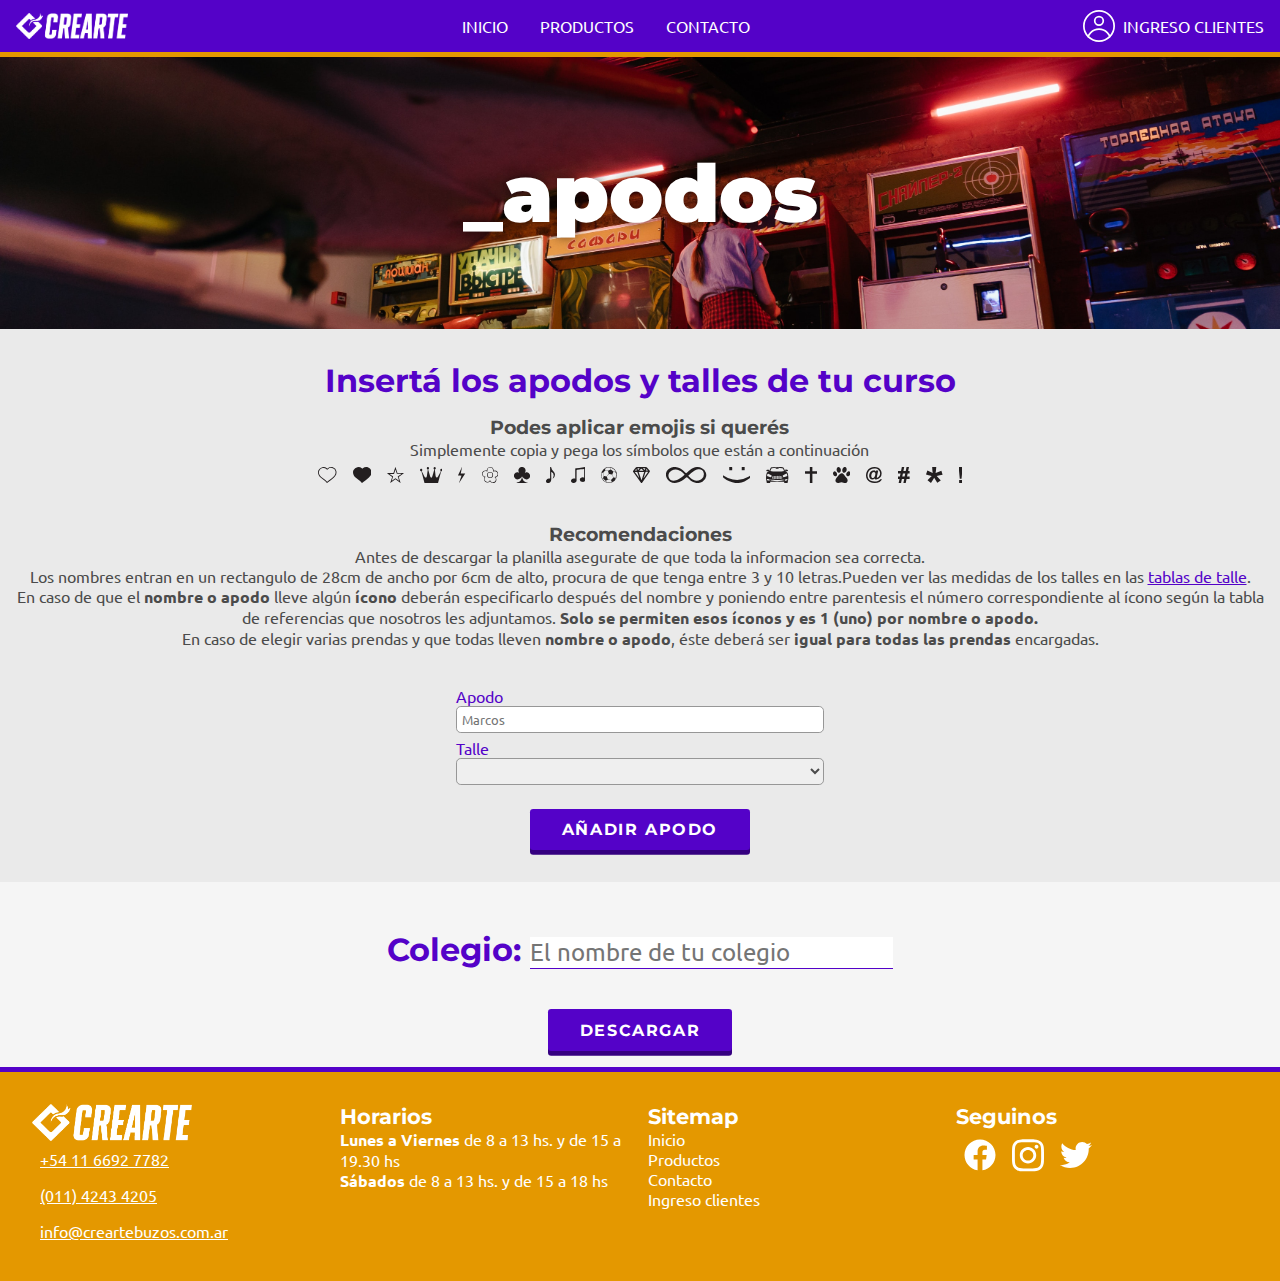
<file: apodos.html>
﻿<!DOCTYPE html>
<html lang="es">

<head>
    <meta charset="UTF-8">
    <title>Listado de talles y apodos</title>
    <link href="https://fonts.googleapis.com/css?family=Ubuntu:400,500,700&display=swap" rel="stylesheet">
    <link href="https://fonts.googleapis.com/css?family=Montserrat:700,900&display=swap" rel="stylesheet">
    <link rel="shortcut icon" href="favicon.ico" type="image/x-icon">
    <link rel="icon" href="favicon.ico" type="image/x-icon">
    <link rel="stylesheet" href="resources/css/styles.css" />
    <link rel="stylesheet" href="resources/css/apodos.css" />
    <meta name="viewport" content="width=device-width, initial-scale=1.0">

</head>

<body>
    <header class="header">
        <nav>
            <img src="resources/img/logo-white.png" alt="Crearte Logo">
            <ul>
                <li><a href="index.html">Inicio</a></li>
                <li><a href="index.html#productos">Productos</a></li>
                <li><a href="index.html#contacto">Contacto</a></li>
            </ul>
            <a class="ingreso" href="ingreso.html" alt="Ingreso team crearte">
                <svg xmlns="http://www.w3.org/2000/svg" xmlns:xlink="http://www.w3.org/1999/xlink" width="56" height="56" viewBox="0 0 56 56">
                    <defs>
                        <clipPath id="clip-path">
                            <circle id="Elipse_4" data-name="Elipse 4" cx="28" cy="28" r="28" transform="translate(1589 23)" fill="none" stroke="#fff" stroke-width="3" />
                        </clipPath>
                    </defs>
                    <g id="Grupo_29" data-name="Grupo 29" transform="translate(-1624 -23)">
                        <g id="Elipse_1" data-name="Elipse 1" transform="translate(1624 23)" fill="none" stroke="#fff" stroke-width="3">
                            <circle cx="28" cy="28" r="28" stroke="none" />
                            <circle cx="28" cy="28" r="26.5" fill="none" />
                        </g>
                        <g id="Elipse_2" data-name="Elipse 2" transform="translate(1643 33)" fill="none" stroke="#fff" stroke-width="3">
                            <circle cx="9" cy="9" r="9" stroke="none" />
                            <circle cx="9" cy="9" r="7.5" fill="none" />
                        </g>
                        <g id="Enmascarar_grupo_2" data-name="Enmascarar grupo 2" transform="translate(35)" clip-path="url(#clip-path)">
                            <g id="Elipse_3" data-name="Elipse 3" transform="translate(1595 55)" fill="none" stroke="#fff" stroke-width="3">
                                <circle cx="22" cy="22" r="22" stroke="none" />
                                <circle cx="22" cy="22" r="20.5" fill="none" />
                            </g>
                        </g>
                    </g>
                </svg>
                <span>Ingreso clientes</span> </a>
        </nav>
    </header>
    <main>
        <div class="teaser">
            <h1>_apodos</h1>
        </div>
        <section class="insertar-apodos">
            <h2>Insertá los apodos y talles de tu curso</h2>
            <div class="d-flex">
                <form class="listado__añadir" id="listado__añadir">
                    <div class="form-item">
                        <label for="apodo">Apodo</label>
                        <input type="text" id="apodo" placeholder="Marcos" autocomplete="off" required>
                    </div>
                    <p id="errorapodo" style="font-size: .8rem; color:red;line-height: 1em"></p>
                    <div class="form-item">
                        <label for="talle">Talle</label>
                        <select name="talle" id="talle" placeholder="L" autocomplete="off" required>
                            <option value="XS">XS</option>
                            <option value="S">S</option>
                            <option value="M">M</option>
                            <option value="MM">MM</option>
                            <option value="L">L</option>
                            <option value="XL">XL</option>
                            <option value="XXL">XXL</option>
                            <option disabled="true" selected="true" value=""></option>
                        </select>
                    </div>
                    <p id="errortalle" style="font-size: .8rem; color:red;line-height: 1em"></p>
                    <button type="button" id="listado__submit" class="btn">Añadir apodo</button>
                </form>
                <div class="recomendaciones">
                    <h3 style="text-align: center;">Recomendaciones</h3>
                    <ul style="display: flex;list-style: none;justify-content: center;align-items: center;flex-wrap: wrap;">
                        <li style="text-align: center;">Antes de descargar la planilla asegurate de que toda la informacion sea correcta.</li>
                        <li style="text-align: center;">Los nombres entran en un rectangulo de 28cm de ancho por 6cm de alto, procura de que tenga entre 3 y 10 letras.</li>
                        <li style="text-align: center;">Pueden ver las medidas de los talles en las <a href="/talles.html">tablas de talle</a>.</li>
                        <li style="text-align: center;">En caso de que el <strong>nombre o apodo</strong> lleve algún <strong>ícono</strong> deberán especificarlo después del nombre y poniendo entre parentesis el número correspondiente al ícono según la tabla de referencias que nosotros les adjuntamos. <strong>Solo se permiten esos íconos y es 1 (uno) por nombre o apodo.</strong></li>
                        <li>En caso de elegir varias prendas y que todas lleven <strong>nombre o apodo</strong>, éste deberá ser <strong>igual para todas las prendas</strong> encargadas.</li>
                    </ul>
                </div>
                <div class="recomendaciones">
                    <h3 style="text-align: center;">Podes aplicar emojis si querés</h3>
                    <p style="text-align: center;">Simplemente copia y pega los símbolos que están a continuación</p>
                    <ul style="display: flex;list-style: none;justify-content: center;align-items: center;flex-wrap: wrap;">
                        <li style="padding: .5rem">
                            <svg xmlns="http://www.w3.org/2000/svg" viewBox="0 0 42.38 36.7">
                                <path d="M92.78,550.75a11.76,11.76,0,0,0-1.14-1.35,10.58,10.58,0,0,0-16.73,3.31,8.33,8.33,0,0,0-.87,3,12.39,12.39,0,0,0,2.3,8,21,21,0,0,0,3.17,3.49c2,1.72,4.13,3.31,6.27,4.87a47.86,47.86,0,0,1,7,6,2.52,2.52,0,0,0,.33.24c1.43-1.14,2.81-2.24,4.19-3.32,2.78-2.18,5.57-4.34,8.33-6.53a21.69,21.69,0,0,0,4.33-4.69,12.23,12.23,0,0,0,2-10.17A9.11,9.11,0,0,0,106,547a10.46,10.46,0,0,0-11.27,2.6,3.28,3.28,0,0,1-1.91,1.16Zm.49-2.65c.38-.33.73-.65,1.11-.94,3.89-2.89,8.13-3.68,12.67-1.9a11.09,11.09,0,0,1,7,8,14.35,14.35,0,0,1-2.53,11.91,30.21,30.21,0,0,1-6.18,6.24c-3.2,2.53-6.45,5-9.66,7.51-.47.36-.89.76-1.33,1.15a3.13,3.13,0,0,1-1.77.92c-.49-.6-1-1.26-1.49-1.84a42.39,42.39,0,0,0-5.85-5c-2.44-1.82-4.87-3.67-7.23-5.59a16.54,16.54,0,0,1-3.67-4.23,14.82,14.82,0,0,1-2.23-9.15,10.66,10.66,0,0,1,1.35-3.91,12.55,12.55,0,0,1,18.9-3.94Z" transform="translate(-72.01 -544.32)" style="fill: #231f20;fill-rule: evenodd" />
                            </svg>
                        </li>
                        <li style="padding: .5rem">
                            <svg xmlns="http://www.w3.org/2000/svg" viewBox="0 0 43.11 37.32">
                                <path d="M213.66,547.54c.39-.33.74-.67,1.13-.95,4-2.94,8.27-3.75,12.88-1.94a11.26,11.26,0,0,1,7.07,8.16,14.57,14.57,0,0,1-2.58,12.11,30.73,30.73,0,0,1-6.28,6.35c-3.25,2.57-6.55,5.08-9.83,7.63-.47.37-.9.78-1.35,1.17a3.15,3.15,0,0,1-1.79.94c-.5-.61-1-1.28-1.53-1.87a42.51,42.51,0,0,0-5.94-5.1c-2.49-1.85-4.95-3.73-7.36-5.68a16.72,16.72,0,0,1-3.72-4.31,15,15,0,0,1-2.27-9.3,10.78,10.78,0,0,1,1.37-4,12.77,12.77,0,0,1,19.22-4Z" transform="translate(-192.03 -543.69)" style="fill: #231f20;fill-rule: evenodd" />
                            </svg>
                        </li>
                        <li style="padding: .5rem">
                            <svg xmlns="http://www.w3.org/2000/svg" viewBox="0 0 34.93 33.25">
                                <path d="M338,564.9l3.76-2.73c1.22-.9,2.47-1.75,3.66-2.69l-.09-.21h-9.15c-1-3-1.91-5.86-2.85-8.76l-.16,0-2.87,8.81h-6.91l-2.26,0c0,.07,0,.14-.05.21l7.41,5.37c-1,3-1.91,5.86-2.85,8.76l.16.11,7.45-5.41,7.45,5.42.15-.13c-.95-2.89-1.89-5.78-2.85-8.74Zm2,.63c1.3,4.24,2.77,8.36,4.05,12.55l-.19.12-10.64-7.75-10.71,7.8-.16-.08c1.37-4.19,2.73-8.38,4.12-12.63l-10.77-7.8a10.63,10.63,0,0,1,2.71-.14c.9,0,1.8,0,2.7,0H329c1.38-4.25,2.74-8.43,4.09-12.61h.19l4.1,12.64h13.14a1.34,1.34,0,0,1,.07.18Z" transform="translate(-315.69 -545)" style="fill: #231f20;fill-rule: evenodd" />
                            </svg>
                        </li>
                        <li style="padding: .5rem">
                            <svg xmlns="http://www.w3.org/2000/svg" viewBox="0 0 47.2 33.47">
                                <path d="M442.5,577.55c-2.18-8.21-4.32-16.29-6.48-24.41-.32,0-.63-.07-.94-.13a2.54,2.54,0,0,1-1.95-2.9A2.42,2.42,0,0,1,435.9,548a2.52,2.52,0,0,1,1.77,3.19,10.71,10.71,0,0,1-.95,1.69c0-.06,0,.05,0,.14,1.84,3.63,3.68,7.27,5.54,10.89a6,6,0,0,0,1,1.4c1.29,1.37,2.82,1.17,3.62-.52a8.72,8.72,0,0,0,.71-2.45c.61-4.25,1.17-8.5,1.75-12.75a2.67,2.67,0,0,0,0-.4c-1.66-.83-2.25-1.81-2-3.18a2.29,2.29,0,0,1,4.47-.27c.42,1.33-.07,2.38-1.67,3.41.15.59.28,1.21.46,1.82,1.21,4.14,2.41,8.3,3.67,12.43a6.07,6.07,0,0,0,1.1,2.05,1.43,1.43,0,0,0,2.46-.07,7,7,0,0,0,1.16-2c.63-1.86,1.14-3.75,1.69-5.64q1.14-3.86,2.27-7.71c.08-.27.15-.54.22-.79-1.51-1.08-2-2.14-1.54-3.45a2.42,2.42,0,0,1,2.27-1.66,2.47,2.47,0,0,1,2.15,1.83c.35,1.38-.15,2.34-1.79,3.34.11,1.13.21,2.3.34,3.47.33,3,.64,5.9,1,8.84a16.45,16.45,0,0,0,.8,2.88,3.34,3.34,0,0,0,.68,1.08,1.32,1.32,0,0,0,2,.23,7.88,7.88,0,0,0,1.73-1.87c1-1.67,2-3.39,2.9-5.13,1-2,1.93-4,2.9-6-.21-.26-.4-.47-.57-.69a2.59,2.59,0,0,1-.49-2.13,2.43,2.43,0,0,1,2.33-2,2.46,2.46,0,0,1,2.28,2.18,2.54,2.54,0,0,1-1.61,2.74,10.91,10.91,0,0,1-1.19.25c-2.16,8.08-4.35,16.24-6.53,24.39Z" transform="translate(-433.09 -544.09)" style="fill: #231f20;fill-rule: evenodd" />
                            </svg>
                        </li>
                        <li style="padding: .5rem">
                            <svg xmlns="http://www.w3.org/2000/svg" viewBox="0 0 17.74 39.11">
                                <path d="M87.71,627.79l6-17.87c-1.47-.13-2.83,0-4.19-.07H85.38a1.2,1.2,0,0,1-.08-.15.32.32,0,0,1,0-.09,2.52,2.52,0,0,1,.12-.39q4.77-10.14,9.55-20.27a.31.31,0,0,1,.28-.17c-1.09,5.2-2.17,10.39-3.29,15.71H103l-15.1,23.4Z" transform="translate(-85.27 -588.78)" style="fill: #231f20;fill-rule: evenodd" />
                            </svg>
                        </li>
                        <li style="padding: .5rem">
                            <svg xmlns="http://www.w3.org/2000/svg" viewBox="0 0 35.56 35.03">
                                <g>
                                    <path d="M206.38,598.66a9.45,9.45,0,0,1,.07,1.18.59.59,0,0,1-.82.57,3.2,3.2,0,0,1-.67-.33,6.2,6.2,0,1,0-4.06,11.57c1.25.27,1.37.58.58,1.63l-.13.17a6.2,6.2,0,0,0,9.83,7.55c1.09-1.34,1.14-1.32,2,.16a6,6,0,0,0,5.77,3.24,5.82,5.82,0,0,0,5.43-3.9,6,6,0,0,0-1.22-6.5c-.29-.34-.79-.59-.62-1.15s.73-.48,1.17-.58a6.21,6.21,0,0,0,3.26-10.4,6.11,6.11,0,0,0-7.12-1.27c-.36.15-.72.41-1.1.08s-.17-.71-.15-1.1a10.75,10.75,0,0,0,0-2.66,6.17,6.17,0,0,0-12.19,1.74Zm18.23,14.82c2.46,4.53,1.8,8.54-1.71,11-2.92,2-7.65,2.11-10.83-2.35a7.72,7.72,0,0,1-6.12,2.57,7.31,7.31,0,0,1-4.51-1.81c-2.85-2.47-3.35-5.82-1.44-10a7.72,7.72,0,0,1-5.18-5.28,7.36,7.36,0,0,1,.39-5.14c1.64-3.6,5.13-5.06,9.72-4,0-.39.09-.76.14-1.13a7.52,7.52,0,0,1,14.78-.91,19.3,19.3,0,0,1,.31,2.41,4.08,4.08,0,0,0,.69,0,7.54,7.54,0,0,1,4.8,14.21C225.33,613.19,225,613.32,224.61,613.48Z" transform="translate(-194.53 -590.74)" style="fill: #231f20;fill-rule: evenodd" />
                                    <path d="M207,608.19a5.23,5.23,0,0,0,5.28,5.36,5.28,5.28,0,0,0,0-10.56,5.19,5.19,0,0,0-5.3,5.2Zm5.24,6.67a6.61,6.61,0,1,1,6.63-6.59A6.57,6.57,0,0,1,212.28,614.86Z" transform="translate(-194.53 -590.74)" style="fill: #231f20;fill-rule: evenodd" />
                                </g>
                            </svg>
                        </li>
                        <li style="padding: .5rem"> <svg xmlns="http://www.w3.org/2000/svg" viewBox="0 0 33.32 33.31">
                                <path d="M340.17,603.32a10.13,10.13,0,0,0,.95-.42c4-2.22,8.08.26,9.29,3.93a7.86,7.86,0,0,1-2.81,9,7,7,0,0,1-5.82,1.07,9.69,9.69,0,0,1-6-4.15,11.73,11.73,0,0,0-1.16-1.59,13.61,13.61,0,0,0,.46,4.23,9.73,9.73,0,0,0,7.05,7.38c.87.25,1.77.45,2.66.64.52.11.83.33.74.91-.78.22-21.54.25-22.56,0-.17-.58.13-.81.66-1,1.25-.31,2.5-.66,3.75-1a7,7,0,0,0,3.59-2.46,12.33,12.33,0,0,0,2.89-8.73c-.45.08-.5.47-.65.74a10.47,10.47,0,0,1-5.09,4.54,7.61,7.61,0,0,1-7.35-13.24,5.52,5.52,0,0,1,4.91-.81c.83.25,1.63.57,2.64.92l-.82-1.58a7.23,7.23,0,0,1,4.6-10.3,7.54,7.54,0,0,1,9.51,6.19,7.18,7.18,0,0,1-.93,4.35c-.2.4-.43.79-.65,1.18Z" transform="translate(-317.51 -591.19)" style="fill: #231f20;fill-rule: evenodd" />
                            </svg>
                        </li>
                        <li style="padding: .5rem">
                            <svg xmlns="http://www.w3.org/2000/svg" viewBox="0 0 17.72 31.7">
                                <path d="M455.93,593.74a1.21,1.21,0,0,1,.29-.18c1.44-.46,1.93-.24,2.15,1.24a9.77,9.77,0,0,0,2.64,5.37c.89,1,1.66,2,2.52,3a7.83,7.83,0,0,1,1.91,5.92,9.82,9.82,0,0,1-3.89,7.26,5.21,5.21,0,0,1-.55.33c.19-.58.3-1,.43-1.36.46-1.36,1-2.68,1.36-4.06a7.51,7.51,0,0,0-4-8l-.5-.18a10.12,10.12,0,0,0-.18,1.37c0,2.76,0,5.53.07,8.29a35.16,35.16,0,0,1-.13,6.49,9.82,9.82,0,0,1-.64,2.39,6,6,0,0,1-6.72,3.3,3.69,3.69,0,0,1-2.52-5.38,6.1,6.1,0,0,1,5.06-3.43c.79-.07,1.59,0,2.5,0,.06-.65.15-1.16.15-1.68q0-5.6,0-11.19,0-4.35,0-8.7C455.88,594.24,455.91,594,455.93,593.74Z" transform="translate(-447.74 -593.35)" style="fill: #231f20;fill-rule: evenodd" />
                            </svg>
                        </li>
                        <li style="padding: .5rem">
                            <svg xmlns="http://www.w3.org/2000/svg" viewBox="0 0 29.22 32.14">
                                <path d="M106.33,661.32V643.66c-2.18.22-4.33.41-6.48.67s-4.52.75-6.8.89c-1.42.08-2,.45-1.94,2,.07,6.51-.17,13,.08,19.51.13,3.25-4.28,5.73-6.62,5.12-2.9-.75-4.49-2.1-4.66-4.14-.29-3.48,3.59-6,7.3-4.66.31.11.61.24,1.19.47v-2.09q0-8.4,0-16.8c0-2.38,0-2.28,2.33-2.53,3.9-.44,7.77-1,11.66-1.56,2.16-.27,4.32-.48,6.67-.73,0,2.59,0,5.17,0,7.76,0,5.71-.1,11.41-.09,17.12,0,4.42-4.5,5.66-7.66,4.68a4.59,4.59,0,0,1-3.58-3.6c-.73-3.65,4.27-6.2,7.25-5C105.38,660.86,105.72,661,106.33,661.32Z" transform="translate(-79.89 -639.77)" style="fill: #231f20;fill-rule: evenodd" />
                            </svg>
                        </li>
                        <li style="padding: .5rem">
                            <svg xmlns="http://www.w3.org/2000/svg" viewBox="0 0 33.99 34.01">
                                <path d="M222,669.59a2.13,2.13,0,0,0-2.33,1.15l2.33-1.15Zm7.65-11.52c-.75,1.21-1.43,2.3-2.1,3.4a1.54,1.54,0,0,0-.22.49c-.2,1-.38,2.1-.59,3.28a15.66,15.66,0,0,0,2.91-7.17ZM208.57,671c-.76-1-1.42-1.92-2.09-2.8a1.7,1.7,0,0,0-.46-.43,16.87,16.87,0,0,1-4-3.73c-.18-.21-.38-.4-.57-.61-.24.18-.41.3-.57.44s-.34.35-.55.57a16,16,0,0,0,8.28,6.56Zm-8.63-7.11a16,16,0,0,1-1.32-13.14l2.11.66c.26,1.16.45,2.29.77,3.39s.79,2.17,1.16,3.19c-.41,1.11-.83,2.21-1.24,3.32a1,1,0,0,0-.11.53c.16,1-.47,1.51-1.37,2.05Zm27.61-14.72a2,2,0,0,0-.15-1.88,16.14,16.14,0,0,0-8.21-6.57,1.63,1.63,0,0,0-1.69.21c.15,1,.29,2,.47,3a.94.94,0,0,0,.38.59,26.08,26.08,0,0,1,4.38,3.67,1.5,1.5,0,0,0,.84.37c1.27.21,2.55.38,4,.58Zm-20.52,19c1.32-.79,2.58-1.56,3.86-2.28a1.19,1.19,0,0,1,.79-.08c1.09.25,2.15.62,3.25.82s2.15.2,3.23.29c.53.9,1.08,1.82,1.69,2.83-1.15.94-2.36,2-4,2.05-1.51,0-3-.06-4.53-.09a3.17,3.17,0,0,1-2-.93,9.09,9.09,0,0,1-2.22-2.61Zm10.5-24c-1.8.86-3.39,1.63-5,2.36a1.27,1.27,0,0,1-.89.1,13.55,13.55,0,0,0-5.82-1.12,7.51,7.51,0,0,1-.18-3.12,1,1,0,0,1,.53-.61,15.19,15.19,0,0,1,8.52-1.9,6,6,0,0,1,2,.79.86.86,0,0,1,.31.54c.2,1,.38,2,.55,3Zm5.66,17a18,18,0,0,0-2.58-6.63,14.17,14.17,0,0,0,2.53-5.39,9.13,9.13,0,0,1,4.13.76,1.51,1.51,0,0,1,.64.68,14.43,14.43,0,0,1,1.55,4.37,4.47,4.47,0,0,1,0,1.59,11.52,11.52,0,0,1-1.9,4.33,1.23,1.23,0,0,1-1.27.61c-1-.13-2-.21-3.08-.32Zm-14.58-2.3a24.42,24.42,0,0,1,1.53-2.18c.86-1,1.8-1.88,2.72-2.79.26-.27.47-.48.36-.93-.45-1.71-.84-3.43-1.29-5.14a1.16,1.16,0,0,0-.55-.71,10.52,10.52,0,0,0-5.14-1,1.55,1.55,0,0,0-.92.45c-1.09,1.2-2.13,2.46-3.22,3.66a2.5,2.5,0,0,0-.65,2.46,19.72,19.72,0,0,0,1.42,4.53c.17.32.48.73.78.8,1.66.35,3.33.61,5,.9Zm8.66,7.55a2.14,2.14,0,0,0,1.84-.86c1-1.29,2.12-2.55,3.19-3.83a1.27,1.27,0,0,0,.29-1.1,15.61,15.61,0,0,0-2.27-5.57.94.94,0,0,0-.61-.39q-2.78-.43-5.57-.8a1.15,1.15,0,0,0-.78.24,17.59,17.59,0,0,0-3.93,4.45,1.24,1.24,0,0,0-.17,1.12q.88,2.45,1.75,4.89a1.33,1.33,0,0,0,.91.83,18.1,18.1,0,0,0,5.35,1Zm13.48-10.51a17,17,0,1,1-17.09-17A17,17,0,0,1,230.75,655.79Z" transform="translate(-196.76 -638.83)" style="fill: #231f20;fill-rule: evenodd" />
                            </svg>
                        </li>
                        <li style="padding: .5rem">
                            <svg xmlns="http://www.w3.org/2000/svg" viewBox="0 0 34.83 33.03">
                                <path d="M347.57,648.11l-3-3.52-1.08,3.52Zm-26.82,0h4c-.45-1.19-.81-2.13-1.31-3.43l-2.69,3.43Zm9.71-4.75h-4.58c.41,1.27.74,2.29,1.22,3.75l3.36-3.75Zm10.66,3.58c.35-1.26.68-2.4,1-3.63h-4.51c-.08.12-.15.24-.22.37l3.71,3.26Zm-2.61,1.22h-8.29c-.09-.11-.19-.21-.29-.32,1.26-1.2,2.49-2.43,3.81-3.58.15-.13.82.11,1.09.35,1.14,1,2.22,2.13,3.68,3.55Zm-18.11,2.65c3.21,4.44,6.12,8.47,9,12.5a76,76,0,0,0-2.51-8.84,31.5,31.5,0,0,0-1.08-3,1.32,1.32,0,0,0-.94-.63c-1.32-.08-2.65,0-4.49,0Zm18.27,12.39.41.22L347.83,651c-4.18-.69-5.09-.39-6.05,2.33-1.14,3.26-2.08,6.59-3.11,9.89Zm-10.25-12.31h11.4l-5.23,16.53-.49.05c-1.86-5.45-3.73-10.89-5.68-16.58Zm5.75-10.19c3.11,0,6.21-.06,9.32.05a3.37,3.37,0,0,1,2.14,1c1.82,2,3.46,4.19,5.24,6.25a2,2,0,0,1,.13,2.94c-5.06,7.17-10,14.39-15.05,21.59-1.11,1.6-2,1.56-3.19-.08Q325,661.69,317.26,651a1.88,1.88,0,0,1,0-2.6c1.76-2.22,3.45-4.49,5.28-6.65a3,3,0,0,1,2-1c3.21-.1,6.43,0,9.64,0Z" transform="translate(-316.74 -640.66)" style="fill: #231f20;fill-rule: evenodd" />
                            </svg>
                        </li>
                        <li style="padding: .5rem">
                            <svg xmlns="http://www.w3.org/2000/svg" viewBox="0 0 44.95 17.84">
                                <path d="M476.45,654.84a10.13,10.13,0,0,0-.13-1.1,5,5,0,0,0-1.74-3.1,5.62,5.62,0,0,0-4.56-1.12,11,11,0,0,0-4.21,1.56,41.42,41.42,0,0,0-6.49,5.2.45.45,0,0,0,0,.73,16.5,16.5,0,0,0,2.89,2.67,18,18,0,0,0,2.35,1.49,8.91,8.91,0,0,0,8-.06,8.49,8.49,0,0,0,1.88-1.39,6.86,6.86,0,0,0,2-4.88ZM445,649.73a8.76,8.76,0,0,0-4.34,1,7.06,7.06,0,0,0-2.67,2.4,6.09,6.09,0,0,0-.75,5.23A5,5,0,0,0,439,661a6.53,6.53,0,0,0,5.19,1.08,12.91,12.91,0,0,0,4.42-1.68,31.62,31.62,0,0,0,6-4.66c.26-.25.19-.45,0-.67a21.05,21.05,0,0,0-4.11-3.62,12.09,12.09,0,0,0-2-1,8.77,8.77,0,0,0-3.5-.68Zm12.37,8.41c-.28.22-.52.38-.72.56a31.64,31.64,0,0,1-4.71,3.61,14.73,14.73,0,0,1-6,2.25,10.74,10.74,0,0,1-7.18-1.24,8.75,8.75,0,0,1-3.74-4.14,8.37,8.37,0,0,1,.37-8,7.79,7.79,0,0,1,2.75-2.72,11.18,11.18,0,0,1,9.21-1,12.31,12.31,0,0,1,4.55,2.27c1.19,1,2.26,2,3.38,3,.43.38.84.76,1.32,1.2l1.16-1c1.18-1,2.33-2,3.54-3a14.48,14.48,0,0,1,3.14-1.93,11.13,11.13,0,0,1,9.86.24,8.68,8.68,0,0,1,4.4,5,8.58,8.58,0,0,1,.33,4.07,8.31,8.31,0,0,1-4.17,6.07,10.54,10.54,0,0,1-7.76,1.1,12.07,12.07,0,0,1-5.22-2.29c-1.39-1.11-2.62-2.3-3.92-3.45C457.79,658.56,457.6,658.37,457.36,658.14Z" transform="translate(-434.21 -646.91)" style="fill: #231f20;fill-rule: evenodd" />
                            </svg>
                        </li>
                        <li style="padding: .5rem">
                            <svg xmlns="http://www.w3.org/2000/svg" viewBox="0 0 42.94 24.62">
                                <g>
                                    <path d="M73.56,701.9l1.22.79a38.93,38.93,0,0,0,13.94,6,32.79,32.79,0,0,0,23.1-3.92c1.24-.7,2.43-1.5,3.65-2.25.28-.17.56-.32,1-.57,0,1,0,1.93,0,2.8a1.53,1.53,0,0,1-.6.84,39.78,39.78,0,0,1-9.28,5.82,27.74,27.74,0,0,1-23.22-.11,38.85,38.85,0,0,1-9.14-5.66,1.48,1.48,0,0,1-.65-1.35C73.6,703.56,73.56,702.83,73.56,701.9Z" transform="translate(-73.55 -689.26)" style="fill: #231f20;fill-rule: evenodd" />
                                    <rect x="28.84" width="4.5" height="4.95" style="fill: #231f20" />
                                    <path d="M83.21,689.26h4.38a19.22,19.22,0,0,1,.06,5H83.21Z" transform="translate(-73.55 -689.26)" style="fill: #231f20;fill-rule: evenodd" />
                                </g>
                            </svg>
                        </li>
                        <li style="padding: .5rem">
                            <svg xmlns="http://www.w3.org/2000/svg" viewBox="0 0 45 32.17">
                                <path d="M224.19,709.6l.25,0a2.77,2.77,0,0,0-.25-3v2.94Zm-19.77-3.05c-.83,1.25-.8,2.5,0,3.06v-3.06Zm1.43,4v-5.8c-.54.27-.85.53-.84,1.08,0,1.33,0,2.67,0,4,0,.55.24.75.85.71Zm17.72-.15c0-1.54,0-3.05,0-4.56a.92.92,0,0,0-.88-1v5.76l.87-.19Zm-16.27-5.83h-.76v6.06h.76v-6.06Zm4.36,6v-6c-.47-.13-.8-.1-.8.39,0,1.75,0,3.5,0,5.24,0,.5.33.52.8.39Zm5.25,0c.56.18.84.05.84-.48v-5c0-.58-.29-.71-.84-.48v6Zm4.37,0c.56.16.84,0,.84-.5,0-1.67,0-3.34,0-5,0-.62-.34-.65-.84-.51v6Zm-.73,0v-6c-.54-.15-.81,0-.81.51,0,1.68,0,3.35,0,5,0,.53.27.66.81.51Zm-1.34,0V705c0-.65-.38-.6-.85-.48v6.06Zm-3-6.07c-.51-.11-.83-.08-.84.42v5.13c0,.65.38.59.84.48v-6Zm-3.07,0h-.77v6.07h.77v-6.07Zm-3.7,6.07h.78v-6.08h-.78v6.08Zm-1.44,0c.52.13.83.07.83-.49v-5c0-.59-.29-.7-.83-.49v6Zm5.81-6.05v6.12l1-.07v-6.05Zm20.89,6.32a12.36,12.36,0,0,0-4.77.78.89.89,0,0,0-.41.61,7,7,0,0,0,0,1.13c0,.54.27.79.78.72,1-.12,2-.23,2.92-.44,1.26-.28,1.49-.6,1.55-1.86,0-.26,0-.53,0-.94Zm-40.8-.06a8.62,8.62,0,0,0-.06,1c.05,1.21.29,1.53,1.47,1.82a18.65,18.65,0,0,0,2.35.42,7.11,7.11,0,0,0,1.3,0c.05-.31.09-.49.11-.68a5.15,5.15,0,0,0,0-.68c0-.83-.11-1-.92-1.19a21.12,21.12,0,0,0-2.33-.52c-.62-.1-1.25-.1-1.94-.15Zm39.45-11a10.36,10.36,0,0,0-1.48.47c-1.85.91-3.69,1.82-5.49,2.81-1.14.63-1.2.92-.78,2.13a7.78,7.78,0,0,0,.42.93,1.48,1.48,0,0,0,1.38.87,12.89,12.89,0,0,0,6.25-1.57,1.75,1.75,0,0,0,.94-1.7,9.29,9.29,0,0,0-1.24-3.94Zm-38.13,0a8.87,8.87,0,0,0-1.24,4,1.68,1.68,0,0,0,.88,1.62,12.81,12.81,0,0,0,6.35,1.6,1.39,1.39,0,0,0,1.3-.79A7.84,7.84,0,0,0,203,705c.35-1.06.29-1.37-.66-1.89-1.9-1-3.85-2-5.79-3a7.88,7.88,0,0,0-1.34-.37Zm33.08,12.34c-.56,0-1-.09-1.35-.07-1.15.06-2.29.13-3.43.25a72.4,72.4,0,0,1-16.45.18c-1.59-.19-3.19-.3-4.79-.4a3.07,3.07,0,0,0-2,.24,4.73,4.73,0,0,0,.86.76,11.74,11.74,0,0,0,1.8.74,26.71,26.71,0,0,0,6,1,63.85,63.85,0,0,0,13.82-.34,31,31,0,0,0,4.3-1.14,1.88,1.88,0,0,0,1.32-1.21Zm-13.44-23.91v.26c.57,0,1.15,0,1.73.06s.76.27.75.79-.23.79-.77.79H212a.68.68,0,0,1-.74-.57.74.74,0,0,1,.74-1c.57,0,1.15,0,1.72-.08,0-.08,0-.16,0-.24a3.61,3.61,0,0,0-.73-.07c-1.9.11-3.81.2-5.71.37a32.22,32.22,0,0,0-3.5.55,1.67,1.67,0,0,0-1,.61,24,24,0,0,0-2.1,4.89c4.13,1.62,23.53,1.61,27.35,0-.54-1.32-1.11-2.64-1.63-4a2.32,2.32,0,0,0-2.11-1.65c-2.93-.24-5.85-.51-8.78-.75a2.46,2.46,0,0,0-.6.07Zm-17.38,6.87h-2.25c-.65,0-1.3,0-1.94,0-.47,0-.66-.3-.71-.74a1.79,1.79,0,0,1,1.76-2.27,19.53,19.53,0,0,1,2.29-.13c1.09,0,1.13,0,1.28,1.12.06.42-.08,1,.61,1.22.17-.32.36-.63.52-1,.69-1.48,1.39-3,2-4.47a2.48,2.48,0,0,1,2.16-1.62c2.35-.24,4.7-.61,7.06-.65,3.93,0,7.86.09,11.78.21a28,28,0,0,1,3.4.46,2.43,2.43,0,0,1,2,1.54c.66,1.5,1.36,3,2.05,4.47.15.34.33.66.51,1,.7-.19.58-.72.63-1.13.15-1.15.19-1.21,1.34-1.19a19.06,19.06,0,0,1,2.39.16c1.14.15,1.51.57,1.58,1.72a7.51,7.51,0,0,1-.08,1.13c-1.66.43-3.25-.18-5,.11.39.34.58.54.81.7.72.5,1.44,1,2.19,1.46a3.61,3.61,0,0,1,1.59,2.14,28.22,28.22,0,0,1,.63,15c-.33,1.4-.61,2.83-.93,4.33h-6.7v-2.57H200.2v2.6h-6.72c-.07-.31-.16-.63-.22-1a63.31,63.31,0,0,1-1.43-8.33,29.29,29.29,0,0,1,1.47-10.47,2.92,2.92,0,0,1,1.22-1.6l2.19-1.47c.3-.2.59-.43.88-.65Z" transform="translate(-191.8 -686.63)" style="fill: #231f20;fill-rule: evenodd" />
                            </svg>
                        </li>
                        <li style="padding: .5rem"> <svg xmlns="http://www.w3.org/2000/svg" viewBox="0 0 26.38 34.63">
                                <path d="M331.39,685.93h5.49v9h10.43v5.4H336.94c-.08,1.2,0,2.32,0,3.44s0,2.2,0,3.3v13.44h-5.48v-20.1H321.17a20.92,20.92,0,0,1-.12-5.48h10.34Z" transform="translate(-320.93 -685.93)" style="fill: #231f20;fill-rule: evenodd" />
                            </svg>
                        </li>
                        <li style="padding: .5rem">
                            <svg xmlns="http://www.w3.org/2000/svg" viewBox="0 0 37.95 34.88">
                                <g>
                                    <path d="M467.8,713.08a5.57,5.57,0,0,1-6.68,5.6,15.17,15.17,0,0,1-2.39-.59,13.51,13.51,0,0,0-8.9.06,14.19,14.19,0,0,1-1.82.44c-4.38.83-7.82-2.73-6.61-7a13.55,13.55,0,0,1,2.31-4.25c1.69-2.26,3.66-4.31,5.39-6.55,3.54-4.58,7.93-4.41,11.23.4a69.53,69.53,0,0,0,4.83,6A8.84,8.84,0,0,1,467.8,713.08Z" transform="translate(-435.83 -683.9)" style="fill: #231f20;fill-rule: evenodd" />
                                    <path d="M465.69,689.3a8.3,8.3,0,0,1-2.33,5.73c-2.59,2.53-6,1.6-7-1.9a7.92,7.92,0,0,1,.73-6c1.21-2.31,3.43-3.58,5.32-3.1S465.67,686.68,465.69,689.3Z" transform="translate(-435.83 -683.9)" style="fill: #231f20;fill-rule: evenodd" />
                                    <path d="M453,691c0,.34,0,.85-.12,1.34a4.42,4.42,0,0,1-3.36,3.89,4.1,4.1,0,0,1-4.29-2.11,7.47,7.47,0,0,1-.9-7.35c1.2-3,4.21-3.62,6.53-1.4A7.36,7.36,0,0,1,453,691Z" transform="translate(-435.83 -683.9)" style="fill: #231f20;fill-rule: evenodd" />
                                    <path d="M473.78,697.76a6.29,6.29,0,0,1-3.69,5.9,3.61,3.61,0,0,1-5.39-3,6.53,6.53,0,0,1,2.66-6.12c1.32-1,2.77-1.55,4.4-.7A3.81,3.81,0,0,1,473.78,697.76Z" transform="translate(-435.83 -683.9)" style="fill: #231f20;fill-rule: evenodd" />
                                    <path d="M444.66,699.17c.06,2.24-.43,3.91-2.35,4.65s-3.44-.09-4.69-1.5a6.29,6.29,0,0,1-1.54-6.12,3.53,3.53,0,0,1,5.65-2.08A6.23,6.23,0,0,1,444.66,699.17Z" transform="translate(-435.83 -683.9)" style="fill: #231f20;fill-rule: evenodd" />
                                </g>
                            </svg>
                        </li>
                        <li style="padding: .5rem"> <svg xmlns="http://www.w3.org/2000/svg" viewBox="0 0 34.87 34.75">
                                <path d="M105.34,758.81h3.85a13.1,13.1,0,0,1-5.55,5.75,21.27,21.27,0,0,1-10.45,2.38,24.09,24.09,0,0,1-10.29-2A13.42,13.42,0,0,1,76.45,759a17.59,17.59,0,0,1-2.12-8.55,19.28,19.28,0,0,1,2.4-9.46,15.87,15.87,0,0,1,6.58-6.58,20.25,20.25,0,0,1,9.55-2.19A17.77,17.77,0,0,1,101,734a12.5,12.5,0,0,1,5.41,5,14,14,0,0,1,1.87,7.13,13.38,13.38,0,0,1-2.84,8.33,11,11,0,0,1-9.13,4.7,4.08,4.08,0,0,1-2.26-.52,2.62,2.62,0,0,1-1-1.53,6.83,6.83,0,0,1-4.91,2,6.59,6.59,0,0,1-5-2.06,7.64,7.64,0,0,1-2-5.51,13.49,13.49,0,0,1,2.38-7.76c1.93-2.84,4.39-4.26,7.41-4.26A5.19,5.19,0,0,1,95.67,742l.45-2h4.77l-2.72,13a10.77,10.77,0,0,0-.26,1.59,1,1,0,0,0,.21.68.64.64,0,0,0,.5.23,4.13,4.13,0,0,0,2.24-1.05,10,10,0,0,0,3-3.69,10.62,10.62,0,0,0,1.15-4.79,9.73,9.73,0,0,0-3.22-7.44c-2.16-2-5.15-3-9-3a16.07,16.07,0,0,0-8.3,2,12.7,12.7,0,0,0-5.13,5.62,17.33,17.33,0,0,0-1.73,7.54,13,13,0,0,0,1.92,7A11.18,11.18,0,0,0,85,762.19a23.38,23.38,0,0,0,15.39.23,11.64,11.64,0,0,0,5-3.61Zm-19.53-7.43a5.13,5.13,0,0,0,.93,3.38,2.92,2.92,0,0,0,2.3,1.09,3.93,3.93,0,0,0,1.94-.51,5.06,5.06,0,0,0,1.35-1.14A9.34,9.34,0,0,0,94,751a12.74,12.74,0,0,0,.69-3.94,4.63,4.63,0,0,0-.94-3.13,3.06,3.06,0,0,0-2.4-1.1,4.2,4.2,0,0,0-2.88,1.2,7.4,7.4,0,0,0-2,3.43A13.71,13.71,0,0,0,85.81,751.38Z" transform="translate(-74.33 -732.19)" style="fill: #231f20;fill-rule: evenodd" />
                            </svg>
                        </li>
                        <li style="padding: .5rem">
                            <svg xmlns="http://www.w3.org/2000/svg" viewBox="0 0 19.83 27.4">
                                <path d="M205.27,757.07h-2.46v-4h3.26l1.08-5.33h-4.34v-4H208l1.42-7h4.05l-1.42,7h4l1.4-7h4.2l-1.45,7h2.5v4h-3.32l-1.08,5.33h4.4v4h-5.21l-1.44,7h-4l1.4-7h-4l-1.44,7h-4.08l1.43-7Zm5.95-9.31-1.07,5.33h4l1.05-5.33Z" transform="translate(-202.81 -736.72)" style="fill: #231f20;fill-rule: evenodd" />
                            </svg>
                        </li>
                        <li style="padding: .5rem">
                            <svg xmlns="http://www.w3.org/2000/svg" viewBox="0 0 31.53 30.4">
                                <path d="M327.83,764.78l-6.57-5.08q3.14-3.53,6.53-6.75l1.69-1.65c-.72-.11-2.8-.59-6.22-1.43-2.46-.61-4.09-1.06-4.87-1.35l2.57-7.66A66.94,66.94,0,0,1,331.13,746a83.48,83.48,0,0,1-1-11.57h7.74A102.43,102.43,0,0,1,336.66,746c.58-.23,1.82-.8,3.74-1.7,2.61-1.19,5-2.2,7.22-3l2.3,7.87q-4.82,1.1-11.17,2.13l5.22,5.87c1,1.19,1.86,2.16,2.47,2.92l-6.65,4.39-5.87-9.7Q331.27,759.47,327.83,764.78Z" transform="translate(-318.39 -734.38)" style="fill: #231f20;fill-rule: evenodd" />
                            </svg>
                        </li>
                        <li style="padding: .5rem">
                            <svg xmlns="http://www.w3.org/2000/svg" viewBox="0 0 5.5 26.49">
                                <path d="M455.11,756.84l-1.32-13.45v-6.22h5.5v6.22L458,756.84Zm-1.1,6.83v-5.08h5.08v5.08Z" transform="translate(-453.79 -737.17)" style="fill: #231f20;fill-rule: evenodd" />
                            </svg>
                        </li>
                    </ul>
                </div>
            </div>
        </section>
        <section class="listado" id="listado">
            <img class="disclaimer" style="width:8rem;margin-bottom: 1rem;" src="resources/img/logo.png" alt="Crearte Logo">
            <p class="disclaimer" style="margin-bottom: 1rem;">Enviar planilla firmada por mail a info@creartebuzos.com.ar</p>
            <h2>Colegio: <input type="text" id="colegio" placeholder="El nombre de tu colegio" style="height: 2rem;font-size: 1.5rem;border: none;border-bottom: solid 1px var(--secondary);border-radius: 0;"> <span id="totalPrendas" class="disclaimer" style="font-size: 1rem;"></span></h2>
            <p id="errorcolegio" style="font-size: .8rem; color:red;line-height: 1em"></p>
            <article id="XS"></article>
            <article id="S"></article>
            <article id="M"></article>
            <article id="MM"></article>
            <article id="L"></article>
            <article id="XL"></article>
            <article id="XXL"></article>
            <div style="margin-top: 2rem;" class="disclaimer">
                <p style="font-size: .8rem;">Esta planilla cuenta con todos los talles finales solicitados por la parte compradora, siendo dichos datos definitivos. Crearte garantiza el total cumplimiento ajustándose a la misma. De existir detalles que posteriormente el comprador quiera ajustar o modificar, la modificación quedará sujeta a la disponibilidad de la Empresa. Ninguna otra garantía verbal o escrita diferente a la aquí expresada será reconocida por las partes firmantes.
                    En prueba de conformidad y aceptación se firman dos ejemplares de un mismo tenor y a un solo efecto en la
                    Ciudad de .............................................. a los .................. días del mes de ..................... del año ................ -</p>
                <div style="display: flex; align-items: center; justify-content: space-between;margin-top: 4rem;font-size: .8rem;">
                    <p style="border-top:dashed 1px var(--grey4);">Firma y aclaración del comprador</p>
                    <p style="border-top:dashed 1px var(--grey4);">Firma y aclaración del vendedor</p>
                </div>
            </div>
            <button type="button" id="download" class="btn m-descargar">Descargar</button>
        </section>
    </main>

    <footer class="footer">
        <div class="nosotros">
            <img src="resources/img/logo-white.png" alt="Crearte buzos de egresados">
            <a href="wa.me/+541166927782">+54 11 6692 7782</a>
            <a href="tel:42434205">(011) 4243 4205</a>
            <a href="mailto:info@creartebuzos.com.ar">info@creartebuzos.com.ar</a>
        </div>

        <section class="horarios">
            <h6>Horarios</h6>
            <p><strong>Lunes a Viernes</strong> de 8 a 13 hs. y de 15 a 19.30 hs <br>
                <strong>Sábados</strong> de 8 a 13 hs. y de 15 a 18 hs</p>
        </section>
        <section class="sitemap">
            <h6>Sitemap</h6>
            <nav>
                <ul>
                    <li><a href="index.html">Inicio</a></li>
                    <li><a href="index.html#producto">Productos</a></li>
                    <li><a href="index.html#contacto">Contacto</a></li>
                    <li><a href="ingreso.html">Ingreso clientes</a></li>
                </ul>
            </nav>
        </section>
        <section class="redes">
            <h6>Seguinos</h6>
            <div>
                <a href="https://www.facebook.com/Crearte-Buzos-de-Egresados-606085176227489" title="Facebook"><svg xmlns="http://www.w3.org/2000/svg" viewBox="0 0 512 512">
                        <path fill="currentColor" d="M504 256C504 119 393 8 256 8S8 119 8 256c0 123.78 90.69 226.38 209.25 245V327.69h-63V256h63v-54.64c0-62.15 37-96.48 93.67-96.48 27.14 0 55.52 4.84 55.52 4.84v61h-31.28c-30.8 0-40.41 19.12-40.41 38.73V256h68.78l-11 71.69h-57.78V501C413.31 482.38 504 379.78 504 256z" class=""></path>
                    </svg></a>
                <a href="https://www.instagram.com/creartebuzos/" title="Instagram"><svg xmlns="http://www.w3.org/2000/svg" viewBox="0 0 448 512">
                        <path fill="currentColor" d="M224.1 141c-63.6 0-114.9 51.3-114.9 114.9s51.3 114.9 114.9 114.9S339 319.5 339 255.9 287.7 141 224.1 141zm0 189.6c-41.1 0-74.7-33.5-74.7-74.7s33.5-74.7 74.7-74.7 74.7 33.5 74.7 74.7-33.6 74.7-74.7 74.7zm146.4-194.3c0 14.9-12 26.8-26.8 26.8-14.9 0-26.8-12-26.8-26.8s12-26.8 26.8-26.8 26.8 12 26.8 26.8zm76.1 27.2c-1.7-35.9-9.9-67.7-36.2-93.9-26.2-26.2-58-34.4-93.9-36.2-37-2.1-147.9-2.1-184.9 0-35.8 1.7-67.6 9.9-93.9 36.1s-34.4 58-36.2 93.9c-2.1 37-2.1 147.9 0 184.9 1.7 35.9 9.9 67.7 36.2 93.9s58 34.4 93.9 36.2c37 2.1 147.9 2.1 184.9 0 35.9-1.7 67.7-9.9 93.9-36.2 26.2-26.2 34.4-58 36.2-93.9 2.1-37 2.1-147.8 0-184.8zM398.8 388c-7.8 19.6-22.9 34.7-42.6 42.6-29.5 11.7-99.5 9-132.1 9s-102.7 2.6-132.1-9c-19.6-7.8-34.7-22.9-42.6-42.6-11.7-29.5-9-99.5-9-132.1s-2.6-102.7 9-132.1c7.8-19.6 22.9-34.7 42.6-42.6 29.5-11.7 99.5-9 132.1-9s102.7-2.6 132.1 9c19.6 7.8 34.7 22.9 42.6 42.6 11.7 29.5 9 99.5 9 132.1s2.7 102.7-9 132.1z" class=""></path>
                    </svg></a>
                <a href="https://twitter.com/creartebuzos1" title="Twitter"><svg xmlns="http://www.w3.org/2000/svg" viewBox="0 0 512 512">
                        <path fill="currentColor" d="M459.37 151.716c.325 4.548.325 9.097.325 13.645 0 138.72-105.583 298.558-298.558 298.558-59.452 0-114.68-17.219-161.137-47.106 8.447.974 16.568 1.299 25.34 1.299 49.055 0 94.213-16.568 130.274-44.832-46.132-.975-84.792-31.188-98.112-72.772 6.498.974 12.995 1.624 19.818 1.624 9.421 0 18.843-1.3 27.614-3.573-48.081-9.747-84.143-51.98-84.143-102.985v-1.299c13.969 7.797 30.214 12.67 47.431 13.319-28.264-18.843-46.781-51.005-46.781-87.391 0-19.492 5.197-37.36 14.294-52.954 51.655 63.675 129.3 105.258 216.365 109.807-1.624-7.797-2.599-15.918-2.599-24.04 0-57.828 46.782-104.934 104.934-104.934 30.213 0 57.502 12.67 76.67 33.137 23.715-4.548 46.456-13.32 66.599-25.34-7.798 24.366-24.366 44.833-46.132 57.827 21.117-2.273 41.584-8.122 60.426-16.243-14.292 20.791-32.161 39.308-52.628 54.253z" class=""></path>
                    </svg></a>
            </div>
        </section>

    </footer>
    <template id="card">
        <div class="listado__card">
            <p class="card-apodo"></p>
            <footer>
                <button class="delete" id="delete" onclick="this.parentNode.parentNode.remove();">Eliminar</button>
            </footer>
        </div>
    </template>
    <script>
        window.onload = function what() {
            var añadir = document.getElementById('listado__submit');
            var template = document.getElementById('card').content;
            var total = 0;

            añadir.addEventListener('click', function() {
                var apodo = document.getElementById('apodo').value;
                var talle = document.getElementById('talle').value;
                var card = template.cloneNode(true);
                var errorapodo = document.getElementById('errorapodo');
                var errortalle = document.getElementById('errortalle');

                if (apodo != '' && talle != '') {
                    card.querySelector('.card-apodo').textContent = apodo;
                    var tcolumn = document.getElementById(talle);
                    tcolumn.appendChild(card);
                    document.getElementById('listado__añadir').reset()
                    errorapodo.innerHTML = '';
                    errortalle.innerHTML = '';
                    total++;

                } else if (apodo == '') {
                    errorapodo.innerHTML = '';
                    errortalle.innerHTML = '';
                    errorapodo.innerHTML = 'Por favor completá el apodo';

                } else if (talle == '') {
                    errorapodo.innerHTML = '';
                    errortalle.innerHTML = '';
                    errortalle.innerHTML = 'Por favor completá el talle';
                }
            }, false);

            var download = document.getElementById('download');
            download.addEventListener('click', function() {
                var colegio = document.getElementById('colegio').value;
                var errorcolegio = document.getElementById('errorcolegio');
                var totalPrendas = document.getElementById('totalPrendas');

                var totalXS = document.getElementById('XS');
                var totalS = document.getElementById('S');
                var totalM = document.getElementById('M');
                var totalMM = document.getElementById('MM');
                var totalL = document.getElementById('L');
                var totalXL = document.getElementById('XL');
                var totalXXL = document.getElementById('XXL');

                if (colegio != '') {
                    errorcolegio.innerHTML = '';
                    totalPrendas.textContent = 'Cantidad total: ' + total;

                    if (totalXS.childElementCount != 0) {
                        totalXS.setAttribute('data-before', 'Talle XS - Cantidad:' + totalXS.childElementCount);
                    };
                    if (totalS.childElementCount != 0) {
                        totalS.setAttribute('data-before', 'Talle S - Cantidad:' + totalS.childElementCount);
                    };
                    if (totalM.childElementCount != 0) {
                        totalM.setAttribute('data-before', 'Talle M - Cantidad:' + totalM.childElementCount);
                    };
                    if (totalMM.childElementCount != 0) {
                        totalMM.setAttribute('data-before', 'Talle MM - Cantidad:' + totalMM.childElementCount);
                    };
                    if (totalL.childElementCount != 0) {
                        totalL.setAttribute('data-before', 'Talle L - Cantidad:' + totalL.childElementCount);
                    };
                    if (totalXL.childElementCount != 0) {
                        totalXL.setAttribute('data-before', 'Talle XL - Cantidad:' + totalXL.childElementCount);
                    };
                    if (totalXXL.childElementCount != 0) {
                        totalXXL.setAttribute('data-before', 'Talle XXL - Cantidad:' + totalXXL.childElementCount);
                    };

                    window.print();
                } else {
                    errorcolegio.innerHTML = 'Completá el nombre de tu colegio';

                }
            }, false);



        };

    </script>
</body>

</html>
</file>
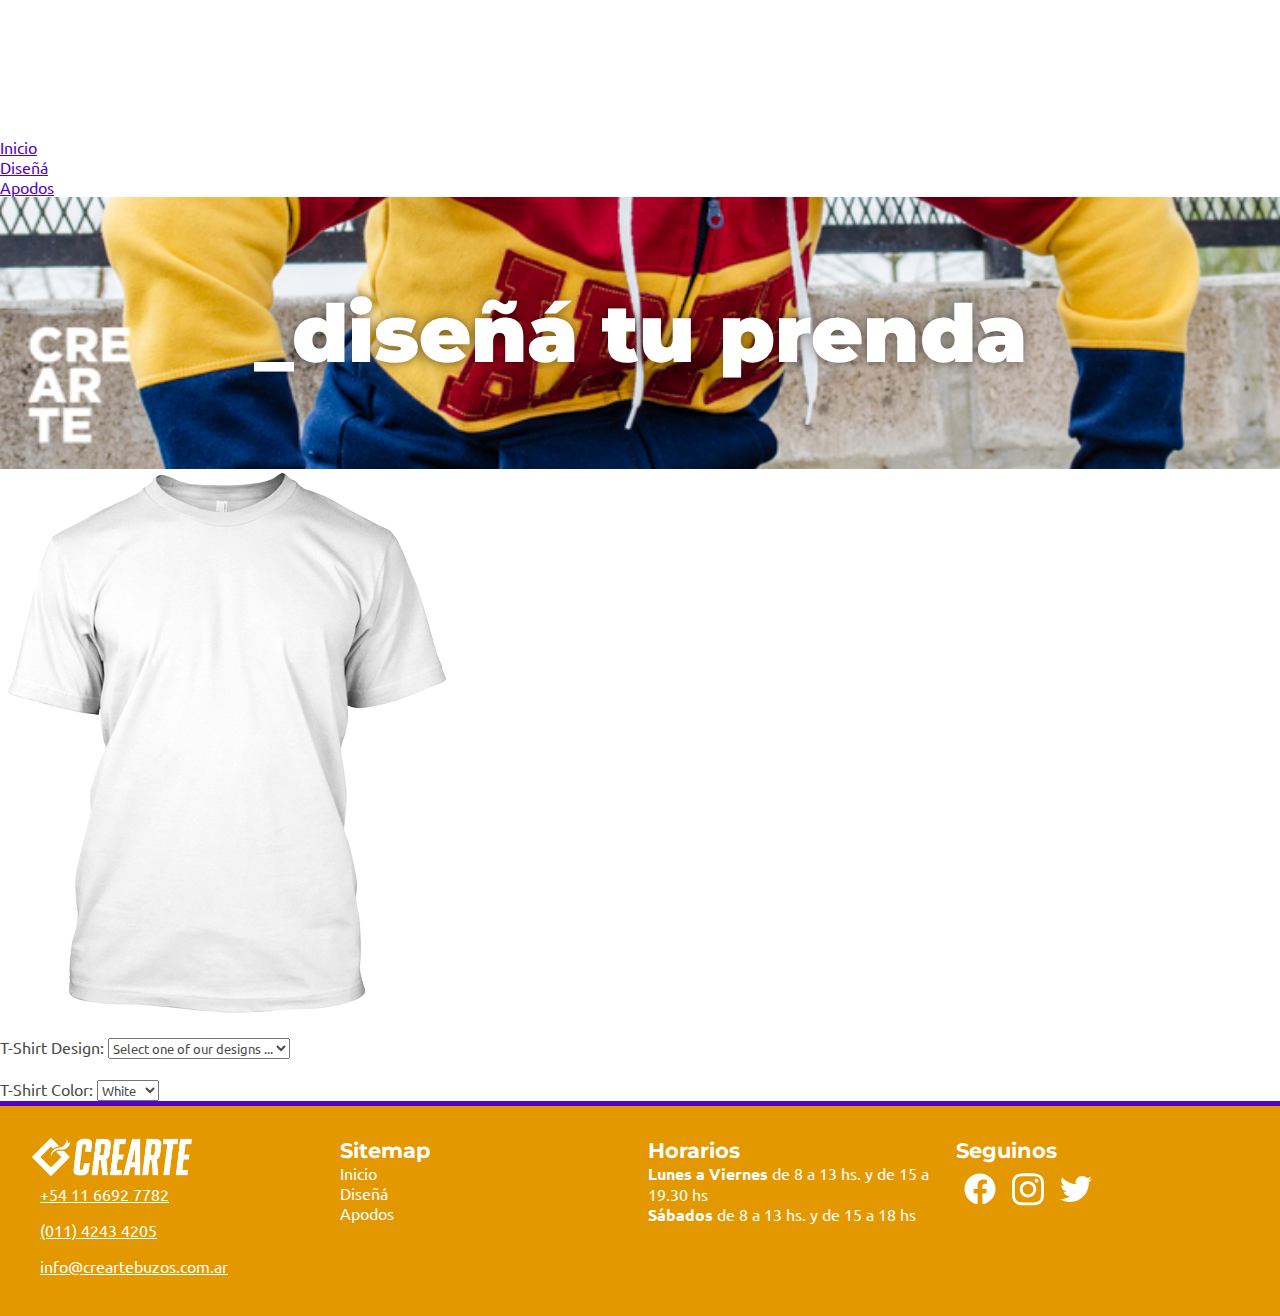
<file: design.html>
﻿<!DOCTYPE html>
<html lang="es">

<head>
    <meta charset="UTF-8">
    <title>Diseñá tu prenda</title>
    <link href="https://fonts.googleapis.com/css?family=Ubuntu:400,500,700&display=swap" rel="stylesheet">
    <link href="https://fonts.googleapis.com/css?family=Montserrat:700,900&display=swap" rel="stylesheet">
    <link rel="shortcut icon" href="favicon.ico" type="image/x-icon">
    <link rel="icon" href="favicon.ico" type="image/x-icon">
    <link rel="stylesheet" href="resources/css/styles.css" />
    <meta name="viewport" content="width=device-width, initial-scale=1.0">

    <style>
        .teaser {
            background-image: url(resources/img/teaser-design.jpg);
            background-position: bottom;
        }

        .drawing-area {
            position: absolute;
            top: 60px;
            left: 122px;
            z-index: 10;
            width: 200px;
            height: 400px;
        }

        .canvas-container {
            width: 200px;
            height: 400px;
            position: relative;
            user-select: none;
        }

        #tshirt-div {
            width: 452px;
            height: 548px;
            position: relative;
            background-color: #fff;
        }

        #canvas {
            position: absolute;
            width: 200px;
            height: 400px;
            left: 0px;
            top: 0px;
            user-select: none;
            cursor: default;
        }

    </style>
</head>

<body>
    <header>
        <nav>
            <img src="resources/img/logo-white.png" alt="Crearte Logo">
            <ul>
                <li><a href="index.html">Inicio</a></li>
                <li><a href="design.html">Diseñá</a></li>
                <li><a href="apodos.html" class="active">Apodos</a></li>
            </ul>
        </nav>
    </header>
    <main>
        <div class="teaser">
            <h1>_diseñá tu prenda</h1>
        </div>
        <section>
            <!-- Create the container of the tool -->
            <div id="tshirt-div">
                <!-- 
                Initially, the image will have the background tshirt that has transparency
                So we can simply update the color with CSS or JavaScript dinamically
            -->
                <img id="tshirt-backgroundpicture" src="resources/img/designs/design-uno.png" />

                <div id="drawingArea" class="drawing-area">
                    <div class="canvas-container">
                        <canvas id="tshirt-canvas" width="200" height="400"></canvas>
                    </div>
                </div>
            </div>

            <!-- The select that will allow the user to pick one of the static designs -->
            <br>
            <label for="tshirt-design">T-Shirt Design:</label>
            <select id="tshirt-design">
                <option value="">Select one of our designs ...</option>
                <option value="resources/img/designs/patterns/pattern-uno.png">Batman</option>
            </select>

            <!-- The Select that allows the user to change the color of the T-Shirt -->
            <br><br>
            <label for="tshirt-color">T-Shirt Color:</label>
            <select id="tshirt-color">
                <!-- You can add any color with a new option and definings its hex code -->
                <option value="#fff">White</option>
                <option value="#000">Black</option>
                <option value="#f00">Red</option>
                <option value="#008000">Green</option>
                <option value="#ff0">Yellow</option>
            </select>
        </section>
    </main>
    <footer class="footer">
        <div class="nosotros">
            <img src="resources/img/logo-white.png" alt="Crearte buzos de egresados">
            <a href="wa.me/+541166927782">+54 11 6692 7782</a>
            <a href="tel:42434205">(011) 4243 4205</a>
            <a href="mailto:info@creartebuzos.com.ar">info@creartebuzos.com.ar</a>
        </div>
        <section class="sitemap">
            <h6>Sitemap</h6>
            <nav>
                <ul>
                    <li><a href="../index.html">Inicio</a></li>
                    <li><a href="../diseña.html">Diseñá</a></li>
                    <li><a href="../apodos.html" class="active">Apodos</a></li>
                </ul>
            </nav>
        </section>
        <section class="horarios">
            <h6>Horarios</h6>
            <p><strong>Lunes a Viernes</strong> de 8 a 13 hs. y de 15 a 19.30 hs <br>
                <strong>Sábados</strong> de 8 a 13 hs. y de 15 a 18 hs</p>
        </section>
        <section class="redes">
            <h6>Seguinos</h6>
            <div>
                <a href="https://www.facebook.com/Crearte-Buzos-de-Egresados-606085176227489" title="Facebook"><svg xmlns="http://www.w3.org/2000/svg" viewBox="0 0 512 512">
                        <path fill="currentColor" d="M504 256C504 119 393 8 256 8S8 119 8 256c0 123.78 90.69 226.38 209.25 245V327.69h-63V256h63v-54.64c0-62.15 37-96.48 93.67-96.48 27.14 0 55.52 4.84 55.52 4.84v61h-31.28c-30.8 0-40.41 19.12-40.41 38.73V256h68.78l-11 71.69h-57.78V501C413.31 482.38 504 379.78 504 256z" class=""></path>
                    </svg></a>
                <a href="https://www.instagram.com/creartebuzos/" title="Instagram"><svg xmlns="http://www.w3.org/2000/svg" viewBox="0 0 448 512">
                        <path fill="currentColor" d="M224.1 141c-63.6 0-114.9 51.3-114.9 114.9s51.3 114.9 114.9 114.9S339 319.5 339 255.9 287.7 141 224.1 141zm0 189.6c-41.1 0-74.7-33.5-74.7-74.7s33.5-74.7 74.7-74.7 74.7 33.5 74.7 74.7-33.6 74.7-74.7 74.7zm146.4-194.3c0 14.9-12 26.8-26.8 26.8-14.9 0-26.8-12-26.8-26.8s12-26.8 26.8-26.8 26.8 12 26.8 26.8zm76.1 27.2c-1.7-35.9-9.9-67.7-36.2-93.9-26.2-26.2-58-34.4-93.9-36.2-37-2.1-147.9-2.1-184.9 0-35.8 1.7-67.6 9.9-93.9 36.1s-34.4 58-36.2 93.9c-2.1 37-2.1 147.9 0 184.9 1.7 35.9 9.9 67.7 36.2 93.9s58 34.4 93.9 36.2c37 2.1 147.9 2.1 184.9 0 35.9-1.7 67.7-9.9 93.9-36.2 26.2-26.2 34.4-58 36.2-93.9 2.1-37 2.1-147.8 0-184.8zM398.8 388c-7.8 19.6-22.9 34.7-42.6 42.6-29.5 11.7-99.5 9-132.1 9s-102.7 2.6-132.1-9c-19.6-7.8-34.7-22.9-42.6-42.6-11.7-29.5-9-99.5-9-132.1s-2.6-102.7 9-132.1c7.8-19.6 22.9-34.7 42.6-42.6 29.5-11.7 99.5-9 132.1-9s102.7-2.6 132.1 9c19.6 7.8 34.7 22.9 42.6 42.6 11.7 29.5 9 99.5 9 132.1s2.7 102.7-9 132.1z" class=""></path>
                    </svg></a>
                <a href="https://twitter.com/creartebuzos1" title="Twitter"><svg xmlns="http://www.w3.org/2000/svg" viewBox="0 0 512 512">
                        <path fill="currentColor" d="M459.37 151.716c.325 4.548.325 9.097.325 13.645 0 138.72-105.583 298.558-298.558 298.558-59.452 0-114.68-17.219-161.137-47.106 8.447.974 16.568 1.299 25.34 1.299 49.055 0 94.213-16.568 130.274-44.832-46.132-.975-84.792-31.188-98.112-72.772 6.498.974 12.995 1.624 19.818 1.624 9.421 0 18.843-1.3 27.614-3.573-48.081-9.747-84.143-51.98-84.143-102.985v-1.299c13.969 7.797 30.214 12.67 47.431 13.319-28.264-18.843-46.781-51.005-46.781-87.391 0-19.492 5.197-37.36 14.294-52.954 51.655 63.675 129.3 105.258 216.365 109.807-1.624-7.797-2.599-15.918-2.599-24.04 0-57.828 46.782-104.934 104.934-104.934 30.213 0 57.502 12.67 76.67 33.137 23.715-4.548 46.456-13.32 66.599-25.34-7.798 24.366-24.366 44.833-46.132 57.827 21.117-2.273 41.584-8.122 60.426-16.243-14.292 20.791-32.161 39.308-52.628 54.253z" class=""></path>
                    </svg></a>
            </div>
        </section>

    </footer>
    <template id="card">
        <div class="listado__card">
            <p class="card-apodo"></p>
            <footer>
                <button class="delete" id="delete" onclick="this.parentNode.parentNode.remove();">Eliminar</button>
            </footer>
        </div>
    </template>
    <script src="resources/js/fabric/dist/fabric.min.js"></script>
    <script>
        let canvas = new fabric.Canvas('tshirt-canvas');

        function updateTshirtImage(imageURL) {
            // If the user doesn't pick an option of the select, clear the canvas
            if (!imageURL) {
                canvas.clear();
            }

            // Create a new image that can be used in Fabric with the URL
            fabric.Image.fromURL(imageURL, function(img) {
                // Define the image as background image of the Canvas
                canvas.setBackgroundImage(img, canvas.renderAll.bind(canvas), {
                    // Scale the image to the canvas size
                    scaleX: canvas.width / img.width,
                    scaleY: canvas.height / img.height
                });
            });
        }

        // Update the TShirt color according to the selected color by the user
        document.getElementById("tshirt-color").addEventListener("change", function() {
            document.getElementById("tshirt-div").style.backgroundColor = this.value;
        }, false);

        // Update the TShirt color according to the selected color by the user
        document.getElementById("tshirt-design").addEventListener("change", function() {

            // Call the updateTshirtImage method providing as first argument the URL
            // of the image provided by the select
            updateTshirtImage(this.value);
        }, false);

    </script>
</body>

</html>
</file>
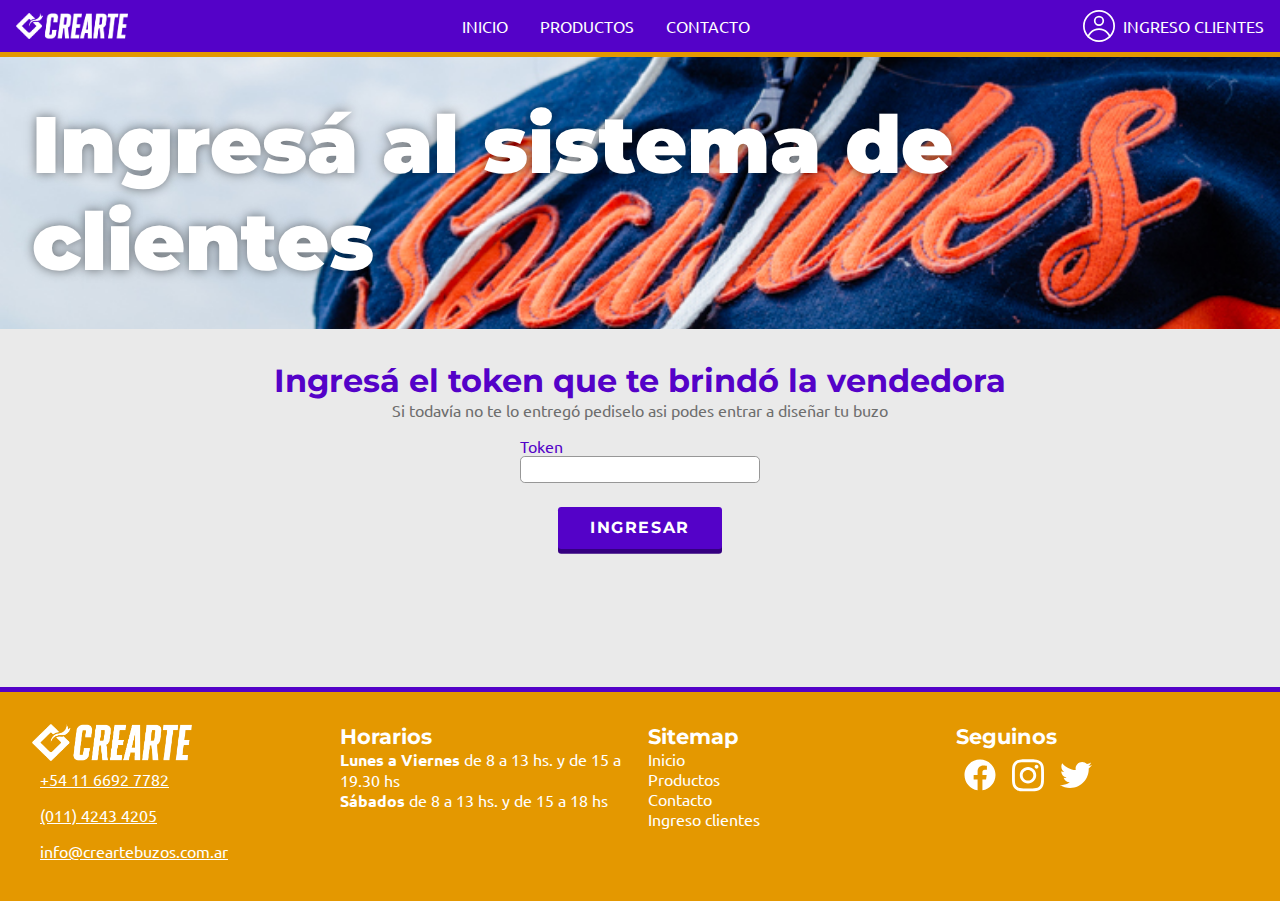
<file: ingreso.html>
﻿<!DOCTYPE html>
<html lang="es">

<head>
    <meta charset="UTF-8">
    <title>Buzos de egresados | Crearte</title>
    <meta name="viewport" content="width=device-width, initial-scale=1.0">
    <meta name="description" content="En Crearte es muy facil diseñar tu Campera o Buzo de Egresados, elegí el modelo, los colores y adaptalo a tu gusto. Empresa lider en la fabricacion de camperas de egresados, tambien buzos, chombas, pantalones y otras prendas para vos y tu promo">
    <link href="https://fonts.googleapis.com/css?family=Ubuntu:400,500,700&display=swap" rel="stylesheet">
    <link href="https://fonts.googleapis.com/css?family=Montserrat:700,900&display=swap" rel="stylesheet">
    <link rel="shortcut icon" href="favicon.ico" type="image/x-icon">
    <link rel="icon" href="favicon.ico" type="image/x-icon">
    <link rel="stylesheet" href="resources/css/styles.css" />
    <link rel="stylesheet" href="resources/css/ingreso.css" />
</head>

<body>
    <header class="header">
        <nav>
            <img src="resources/img/logo-white.png" alt="Crearte Logo">
            <ul>
                <li><a href="index.html">Inicio</a></li>
                <li><a href="index.html#productos">Productos</a></li>
                <li><a href="index.html#contacto">Contacto</a></li>
            </ul>
            <a class="ingreso" href="ingreso.html" alt="Ingreso team crearte">
                <svg xmlns="http://www.w3.org/2000/svg" xmlns:xlink="http://www.w3.org/1999/xlink" width="56" height="56" viewBox="0 0 56 56">
                    <defs>
                        <clipPath id="clip-path">
                            <circle id="Elipse_4" data-name="Elipse 4" cx="28" cy="28" r="28" transform="translate(1589 23)" fill="none" stroke="#fff" stroke-width="3" />
                        </clipPath>
                    </defs>
                    <g id="Grupo_29" data-name="Grupo 29" transform="translate(-1624 -23)">
                        <g id="Elipse_1" data-name="Elipse 1" transform="translate(1624 23)" fill="none" stroke="#fff" stroke-width="3">
                            <circle cx="28" cy="28" r="28" stroke="none" />
                            <circle cx="28" cy="28" r="26.5" fill="none" />
                        </g>
                        <g id="Elipse_2" data-name="Elipse 2" transform="translate(1643 33)" fill="none" stroke="#fff" stroke-width="3">
                            <circle cx="9" cy="9" r="9" stroke="none" />
                            <circle cx="9" cy="9" r="7.5" fill="none" />
                        </g>
                        <g id="Enmascarar_grupo_2" data-name="Enmascarar grupo 2" transform="translate(35)" clip-path="url(#clip-path)">
                            <g id="Elipse_3" data-name="Elipse 3" transform="translate(1595 55)" fill="none" stroke="#fff" stroke-width="3">
                                <circle cx="22" cy="22" r="22" stroke="none" />
                                <circle cx="22" cy="22" r="20.5" fill="none" />
                            </g>
                        </g>
                    </g>
                </svg>
                <span>Ingreso clientes</span> </a>
        </nav>
    </header>
    <main>
        <div class="teaser">
            <h1>Ingresá al sistema de clientes</h1>
        </div>
        <section>
            <h2>Ingresá el token que te brindó la vendedora</h2>
            <p>Si todavía no te lo entregó pediselo asi podes entrar a diseñar tu buzo</p>
            <div>
                <div class="form-item" style="width: 15rem;margin: auto;">
                    <label for="token">Token</label>
                    <input type="password" id="token" autocomplete="off" required>
                </div>
                <p id="errortoken" style="font-size: .8rem; color:red;line-height: 1em"></p>
                <button type="button" onclick=tokenlog() class="btn">Ingresar</button>
            </div>
        </section>
    </main>
    <footer class="footer">
        <div class="nosotros">
            <img src="resources/img/logo-white.png" alt="Crearte buzos de egresados">
            <a href="wa.me/+541166927782">+54 11 6692 7782</a>
            <a href="tel:42434205">(011) 4243 4205</a>
            <a href="mailto:info@creartebuzos.com.ar">info@creartebuzos.com.ar</a>
        </div>

        <section class="horarios">
            <h6>Horarios</h6>
            <p><strong>Lunes a Viernes</strong> de 8 a 13 hs. y de 15 a 19.30 hs <br>
                <strong>Sábados</strong> de 8 a 13 hs. y de 15 a 18 hs</p>
        </section>
        <section class="sitemap">
            <h6>Sitemap</h6>
            <nav>
                <ul>
                    <li><a href="index.html">Inicio</a></li>
                    <li><a href="index.html#producto">Productos</a></li>
                    <li><a href="index.html#contacto">Contacto</a></li>
                    <li><a href="ingreso.html">Ingreso clientes</a></li>
                </ul>
            </nav>
        </section>
        <section class="redes">
            <h6>Seguinos</h6>
            <div>
                <a href="https://www.facebook.com/Crearte-Buzos-de-Egresados-606085176227489" title="Facebook"><svg xmlns="http://www.w3.org/2000/svg" viewBox="0 0 512 512">
                        <path fill="currentColor" d="M504 256C504 119 393 8 256 8S8 119 8 256c0 123.78 90.69 226.38 209.25 245V327.69h-63V256h63v-54.64c0-62.15 37-96.48 93.67-96.48 27.14 0 55.52 4.84 55.52 4.84v61h-31.28c-30.8 0-40.41 19.12-40.41 38.73V256h68.78l-11 71.69h-57.78V501C413.31 482.38 504 379.78 504 256z" class=""></path>
                    </svg></a>
                <a href="https://www.instagram.com/creartebuzos/" title="Instagram"><svg xmlns="http://www.w3.org/2000/svg" viewBox="0 0 448 512">
                        <path fill="currentColor" d="M224.1 141c-63.6 0-114.9 51.3-114.9 114.9s51.3 114.9 114.9 114.9S339 319.5 339 255.9 287.7 141 224.1 141zm0 189.6c-41.1 0-74.7-33.5-74.7-74.7s33.5-74.7 74.7-74.7 74.7 33.5 74.7 74.7-33.6 74.7-74.7 74.7zm146.4-194.3c0 14.9-12 26.8-26.8 26.8-14.9 0-26.8-12-26.8-26.8s12-26.8 26.8-26.8 26.8 12 26.8 26.8zm76.1 27.2c-1.7-35.9-9.9-67.7-36.2-93.9-26.2-26.2-58-34.4-93.9-36.2-37-2.1-147.9-2.1-184.9 0-35.8 1.7-67.6 9.9-93.9 36.1s-34.4 58-36.2 93.9c-2.1 37-2.1 147.9 0 184.9 1.7 35.9 9.9 67.7 36.2 93.9s58 34.4 93.9 36.2c37 2.1 147.9 2.1 184.9 0 35.9-1.7 67.7-9.9 93.9-36.2 26.2-26.2 34.4-58 36.2-93.9 2.1-37 2.1-147.8 0-184.8zM398.8 388c-7.8 19.6-22.9 34.7-42.6 42.6-29.5 11.7-99.5 9-132.1 9s-102.7 2.6-132.1-9c-19.6-7.8-34.7-22.9-42.6-42.6-11.7-29.5-9-99.5-9-132.1s-2.6-102.7 9-132.1c7.8-19.6 22.9-34.7 42.6-42.6 29.5-11.7 99.5-9 132.1-9s102.7-2.6 132.1 9c19.6 7.8 34.7 22.9 42.6 42.6 11.7 29.5 9 99.5 9 132.1s2.7 102.7-9 132.1z" class=""></path>
                    </svg></a>
                <a href="https://twitter.com/creartebuzos1" title="Twitter"><svg xmlns="http://www.w3.org/2000/svg" viewBox="0 0 512 512">
                        <path fill="currentColor" d="M459.37 151.716c.325 4.548.325 9.097.325 13.645 0 138.72-105.583 298.558-298.558 298.558-59.452 0-114.68-17.219-161.137-47.106 8.447.974 16.568 1.299 25.34 1.299 49.055 0 94.213-16.568 130.274-44.832-46.132-.975-84.792-31.188-98.112-72.772 6.498.974 12.995 1.624 19.818 1.624 9.421 0 18.843-1.3 27.614-3.573-48.081-9.747-84.143-51.98-84.143-102.985v-1.299c13.969 7.797 30.214 12.67 47.431 13.319-28.264-18.843-46.781-51.005-46.781-87.391 0-19.492 5.197-37.36 14.294-52.954 51.655 63.675 129.3 105.258 216.365 109.807-1.624-7.797-2.599-15.918-2.599-24.04 0-57.828 46.782-104.934 104.934-104.934 30.213 0 57.502 12.67 76.67 33.137 23.715-4.548 46.456-13.32 66.599-25.34-7.798 24.366-24.366 44.833-46.132 57.827 21.117-2.273 41.584-8.122 60.426-16.243-14.292 20.791-32.161 39.308-52.628 54.253z" class=""></path>
                    </svg></a>
            </div>
        </section>

    </footer>
    <script>
        function tokenlog() {
            if (document.getElementById('token').value == 'crearte1*') {
                window.location.href = "http://127.0.0.1:50338/apodos.html";
            } else {
                alert("Porfavor ingrese un token correcto.");
            }
        }

    </script>
</body>

</html>
</file>
<file: resources/css/styles.css>
﻿:root {
    --primary: #e49800;
    --secondary: #5402c8;
    --secondary-dark: #350080;
    --grey1: #464646;
    --grey2: #4b4b4b;
    --grey3: #6e6e6e;
    --grey4: #7b7b7b;
    --grey5: #979797;
    --grey6: #d7d7d7;
    --grey7: #eaeaea;
    --grey8: #f4f4f4;
}

* {
    margin: 0;
    padding: 0;
    box-sizing: border-box;
    font-family: 'Ubuntu', sans-serif;
    color: var(--grey2);
}

*:focus {
    outline: none;
}

a {
    color: var(--secondary);
}

button {
    background: none;
    border: none;
    outline: none;
}

img {
    display: block;
    max-width: 100%;
}

main {
    min-height: calc(100vh - 16.9rem);
}

body {
    display: flex;
    flex-direction: column;
    justify-content: space-between;
    min-height: 100vh;
}

.header {
    background: var(--secondary);
    border-bottom: solid 5px var(--primary)
}

.header nav {
    display: flex;
    justify-content: center;
    align-items: center;
    padding: .5rem 1rem;
    flex-wrap: wrap;
}

.header nav ul {
    display: flex;
    justify-content: flex-end;
    align-items: center;
    list-style: none;
}

.header nav img {
    width: 7rem;

}

.header .ingreso {
    display: flex;
    justify-content: center;
    align-items: center;
}

.header .ingreso span {
    color: white;
    font-family: 'Ubuntu';
    text-decoration: none;
    text-transform: uppercase;
}

.header .ingreso svg {
    height: 2rem;
    width: 2rem;
    margin-right: .5rem;
}

.header nav ul li a {
    color: white;
    text-decoration: none;
    padding: .5rem 1rem;
    font-weight: 400;
    font-size: 1rem;
    display: block;
    text-transform: uppercase;

}

.header nav ul li a.active {
    font-weight: 500;
}

@media(min-width:500px) {
    .header nav {
        justify-content: space-between;
    }
}

.teaser {
    height: 17rem;
    display: flex;
    justify-content: center;
    align-items: center;
    background-size: cover;
    background-position: center;
    padding: 1rem 2rem;
}

.teaser h1 {
    color: white;
    font-size: 3rem;
    font-weight: 900;
    font-family: 'Montserrat', 'Ubuntu', sans-serif;
    text-shadow: 0 0 11px rgba(0, 0, 0, .5);
}

@media(min-width:768px) {
    .teaser h1 {

        font-size: 5rem;
    }
}

h2 {
    font-size: 2rem;
    color: var(--secondary);
    padding: 1rem 1rem 0;
    font-family: 'Montserrat', 'Ubuntu', sans-serif;
    font-weight: 700;
    text-align: center;
    padding-top: 2rem;
}

h2 + p {
    text-align: center;
    color: var(--grey3);
    margin-bottom: 1rem;
}

.form-item {
    margin-top: .3rem;
}

.form-item label {
    display: block;
    color: var(--secondary);
}

.form-item input,
.form-item select,
.form-item textarea {
    display: block;
    border: solid 1px var(--grey5);
    height: 1.7rem;
    border-radius: .3rem;
    width: 100%;
    padding: 0 .3rem;
}

.form-item input:focus,
.form-item select:focus,
.form-item textarea:focus {
    border-bottom: solid 3px;
    border-bottom-color: var(--secondary);
}


.btn {
    font-family: 'Montserrat', sans-serif;
    background: var(--secondary);
    color: white;
    font-weight: 700;
    text-transform: uppercase;
    font-size: 1rem;
    border: 0;
    letter-spacing: 0.1em;
    border-radius: 0.2rem;
    padding: 0.7rem 2rem;
    box-shadow: 0 0.3rem 0 var(--secondary-dark);
    position: relative;
    cursor: pointer;
    transition: all ease-out 0.1s;
    display: block;
    bottom: 0;
    margin: auto;
    margin-top: 1.5rem;
}

.btn:active {
    bottom: -0.3rem;
    box-shadow: 0 0 0 var(--secondary-dark);
}

.btn:focus {
    outline: none;
}

.btn:hover {
    background: var(--secondary-dark);
}

.footer {
    background-color: var(--primary);
    padding: 2rem;
    display: grid;
    grid-template-columns: repeat(auto-fit, minmax(16rem, 1fr));
    grid-gap: 1rem;
    border-top: solid 5px var(--secondary);
}

.footer img {
    max-width: 10rem;
}

.footer .redes div {
    display: flex;
    justify-content: flex-start;
    align-items: center;
}

.footer .redes svg {
    width: 3rem;
    padding: .5rem;
}

.footer .redes svg path {
    color: white;
}

.footer .nosotros {
    display: flex;
    flex-direction: column;
}

.footer .nosotros a {
    color: white;
    padding: .5rem;
}

.footer * {
    color: white;
}

.footer h6 {
    color: white;
    font-size: 1.3rem;
    font-family: 'Montserrat', sans-serif;
}



.footer .sitemap ul {

    list-style: none;
}

.footer .sitemap ul li a {
    color: white;
    text-decoration: none;
}
</file>
<file: resources/css/apodos.css>
.teaser {
      background-image: url(../img/teaser-apodos.jpg);
  }

  main {
      background-color: var(--grey7);
  }

  .disclaimer {
      display: none;
  }

  h3 {
      font-family: 'Montserrat', 'Ubuntu', sans-serif;
  }

  .listado {

      margin-top: 1rem;
      padding: 1rem;
      background: whitesmoke;
  }

  .listado article {
      display: grid;
      grid-template-columns: repeat(auto-fill, minmax(16rem, 1fr));
      grid-gap: 1rem;
      position: relative;
      padding-top: 2rem;
  }

  .listado article + article {
      margin-top: 1rem;

  }

  .listado article:empty {
      margin-top: 0;
      padding-top: 0;
  }

  .listado article h3 {
      grid-column: 1/-1;
  }

  .listado__añadir {
      padding: 1rem;
      border-radius: .5rem;
      width: 25rem;
  }

  .listado__card {
      background: var(--primary);
      padding: 1rem;
      border-radius: 1rem;
      box-shadow: 7px 6px 11px 0px var(--grey6);
  }


  .listado__card p {
      margin-bottom: .7em;
      color: white;
      font-weight: 700;
      font-size: 2rem;

  }

  .listado__card footer {
      border-top: solid 1px white;
      text-align: right;
  }

  .listado__card footer button {
      color: white;
  }

  .listado #XS div:first-of-type:before {
      content: 'Talle XS';
      font-weight: 700;
      font-size: 1.3rem;
      position: absolute;
      top: 0;
      left: 0;
  }

  .listado #S div:first-of-type:before {
      content: 'Talle S';
      font-weight: 700;
      font-size: 1.3rem;
      position: absolute;
      top: 0;
      left: 0;
  }

  .listado #M div:first-of-type:before {
      content: 'Talle M';
      font-weight: 700;
      font-size: 1.3rem;
      position: absolute;
      top: 0;
      left: 0;
  }

  .listado #MM div:first-of-type:before {
      content: 'Talle MM';
      font-weight: 700;
      font-size: 1.3rem;
      position: absolute;
      top: 0;
      left: 0;
  }

  .listado #L div:first-of-type:before {
      content: 'Talle L';
      font-weight: 700;
      font-size: 1.3rem;
      position: absolute;
      top: 0;
      left: 0;
  }

  .listado #XL div:first-of-type:before {
      content: 'Talle XL';
      font-weight: 700;
      font-size: 1.3rem;
      position: absolute;
      top: 0;
      left: 0;
  }

  .listado #XXL div:first-of-type:before {
      content: 'Talle XXL';
      font-weight: 700;
      font-size: 1.3rem;
      position: absolute;
      top: 0;
      left: 0;
  }

  .d-flex {
      display: flex;
      flex-wrap: wrap;
      flex-direction: column-reverse;
      justify-content: center;
      align-items: center;
  }

  .recomendaciones {
      padding: 1rem;
  }

  .recomendaciones ul {

      list-style-position: inside;
  }

  .recomendaciones ul li svg {
      display: block;
      height: 1rem;
  }

  @media print {
      main {
          background: white;
          height: unset;
      }

      header,
      footer,
      .footer,
      .teaser,
      .insertar-apodos,
      .m-descargar,
      template {
          display: none;
          visibility: hidden;
      }


      h2 {
          margin-top: 0;
          text-align: left;
          padding: 0;
      }


      main .listado article {
          margin-top: 1rem;
          border: solid 1px;
          padding: 2rem 1rem 1rem 1rem;
          grid-template-columns: repeat(auto-fill, minmax(10rem, 1fr));
          position: relative;
      }

      main .listado article:before {
          content: attr(data-before);
          position: absolute;
          top: .5rem;
          right: .5rem;
          color: red;
      }

      main .listado article:empty {
          border: none;
          padding: 0;
      }

      main .listado div:first-of-type:before {
          top: .5rem !important;
          left: .5rem !important;
      }

      main .listado .listado__card {
          background: none;
          box-shadow: none;

      }

      main .listado .listado__card p {
          text-transform: uppercase;
          font-size: 1.4rem;
          color: var(--grey3);
          margin: 0;
      }

      .disclaimer {
          display: block;
      }

  }
</file>
<file: resources/css/ingreso.css>
.teaser {
    background-image: url(../img/teaser-index.jpg);
}
main {
    background-color: var(--grey7);
}
</file>
